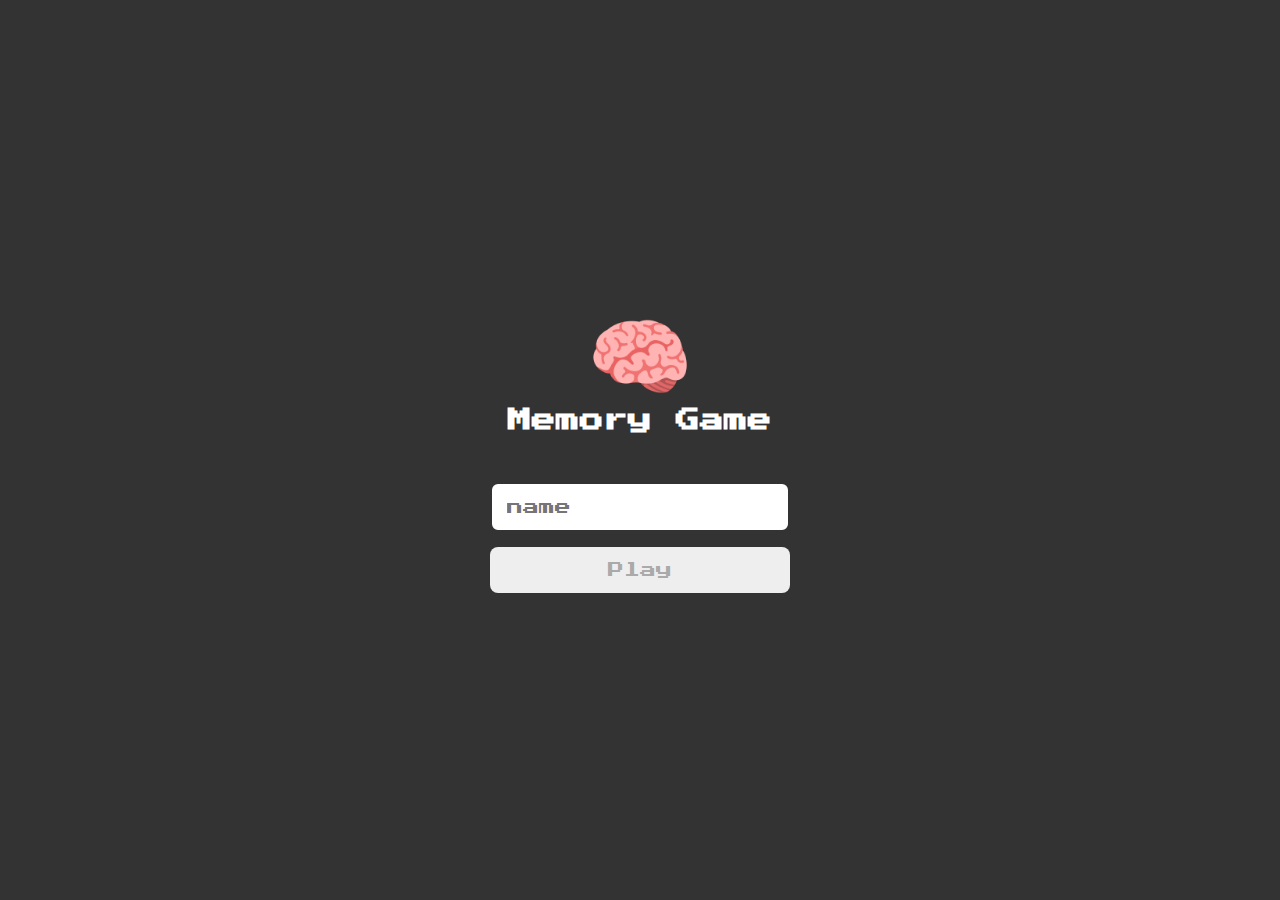
<file: index.html>
<!DOCTYPE html>
<html lang="en">
<head>
    <meta charset="UTF-8">
    <meta name="viewport" content="width=device-width, initial-scale=1.0">

    <link rel="stylesheet" href="./css/reset.css">
    <link rel="stylesheet" href="./css/login.css">

    <script defer src="./js/login.js"></script>

    <title>Memory Game | Login</title>
</head>
<body>

    <form class="login-form">

        <div class="login_header">
            <img src="./imagens/brain.png" alt="brain icon">
            <h1>Memory Game</h1>
        </div>

        <input type="text" placeholder="name" class="login_input">
        <button type="submit" class="login_button" disabled>Play</button>

    </form>
    
</body>
</html>
</file>
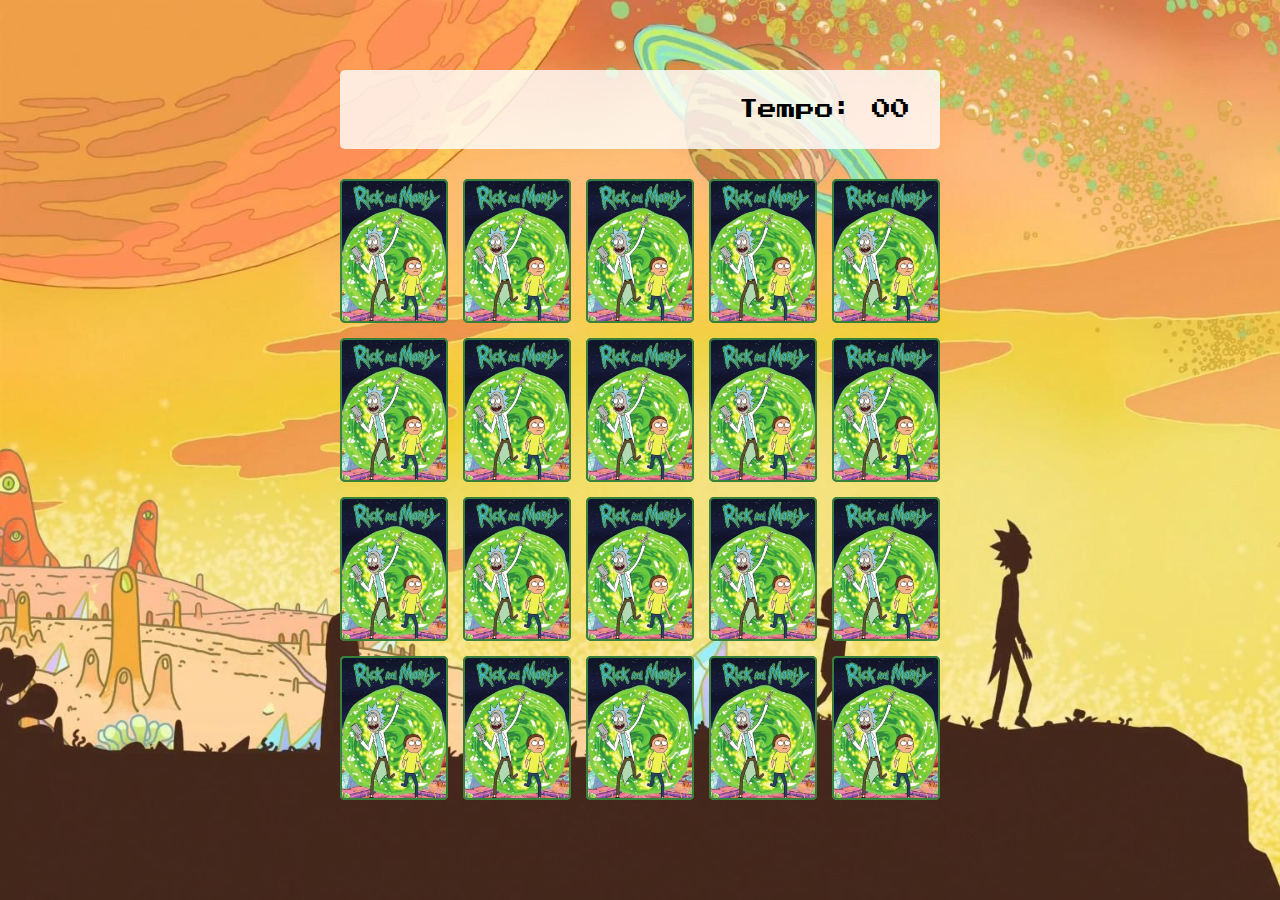
<file: pages/game.html>
<!DOCTYPE html>
<html lang="en">
<head>
    <meta charset="UTF-8">
    <meta name="viewport" content="width=device-width, initial-scale=1.0">

    <link rel="stylesheet" href="../css/reset.css">
    <link rel="stylesheet" href="../css/game.css">

    <script defer src="../js/game.js"></script>

    <title>Memory Game</title>
</head>
<body>

    <main>
        <header>
            <span class="player"></span>
            <span>Tempo: <span class="timer">00</span></span>
        </header>
    
        <div class="grid"></div>
    </main>


</body>
</html>
</file>
<file: css/login.css>
.login-form{
    align-items: center;
    display: flex;
    flex-direction: column;
    height: 100vh;
    background-color: #333;
    justify-content: center;
}

.login_header{
    align-items: center;
    display: flex;
    flex-direction: column;
    justify-content: center;
    margin-bottom: 50px ;
}

.login_header img{
    width: 100px;
}

.login_header h1{
    color: white;
    font-size: 1.5em;
}

.login_input{
    border: 2px solid;
    border-radius: 8px;
    color: #333;
    font-size: 1em;
    margin-bottom: 15px;
    max-width: 300px;
    width: 100%;
    padding: 15px;
    outline: none;
}

.login_button{
    background-color: #da3939;
    padding: 15px;
    border-radius: 8px;
    color: #fff;
    cursor: pointer;
    font-size: 1em;
    max-width: 300px;
    width: 100%;
}

.login_button:disabled{
    background-color: #eee;
    color: #aaa;
    cursor: auto;
}
</file>
<file: css/game.css>
/* *{
    background-color: #333;
} */

main{
    display: flex;
    flex-direction: column;
    width: 100%;
    background-color: #333;
    min-height: 100vh;
    align-items: center;
    justify-content: center;
    padding: 20px 20px 50px;
    background-image: url('../imagens/bg.jpg');
    background-size: cover;
}

header{
    display: flex;
    align-items: center;
    justify-content: space-between;
    width: 100%;
    max-width: 600px;
    padding: 30px;
    margin: 0 0 30px;
    border-radius: 5px;
    background-color: rgba(255, 255, 255, 0.8);
    font-size: 1.2em;

}

.grid{
    display: grid;
    grid-template-columns: repeat(5, 1fr);
    gap: 15px;
    max-width: 600px;
    width: 100%;
    margin: 0px auto;
}

.card{
    width: 100%;
    aspect-ratio: 3/4;
    border-radius: 5px;
    position: relative;
    transition: all 400ms ease;
    transform-style: preserve-3d;
    background-color: #ccc;

}

.face{
    width: 100%;
    height: 100%;
    position: absolute;
    background-size: cover;
    background-position: center;
    border: 2px solid #39813a;
    border-radius: 5px;
    transition: all 400ms ease;


}

.front{
    transform: rotateY(180deg);
}

.back{
    background-image: url('../imagens/back.png');
    backface-visibility: hidden;
}

.reveal-card {
    transform: rotateY(180deg);
}

.disabled-card{
    filter: saturate(0);
    opacity: 0.5;
}
</file>
